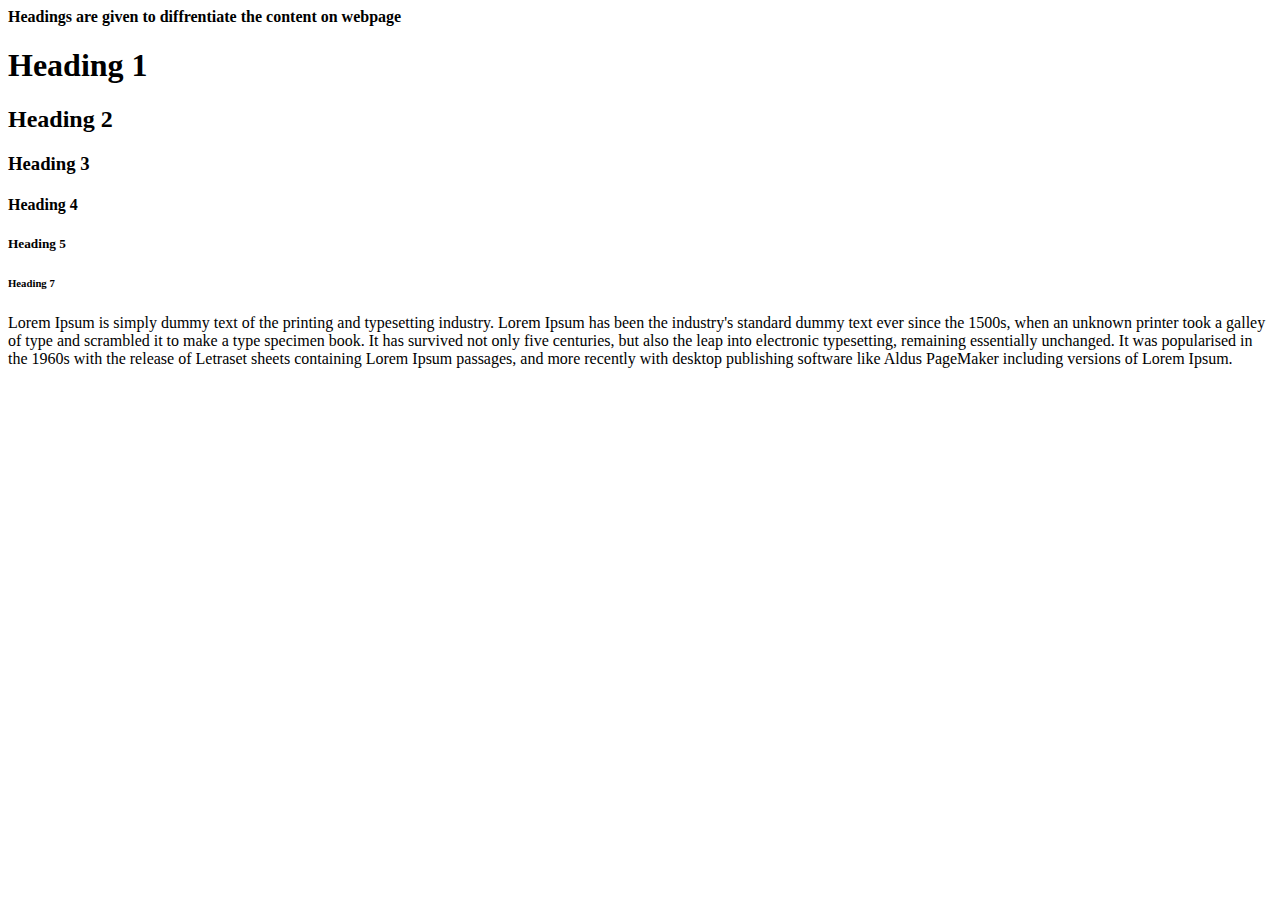
<file: HTML START/index.html>
<!DOCTYPE html> <!--Tells Browser this is HTML5 Document-->
<html lang="en"> <!--Act 'ROOT' of the document-->
<head>
    <!--Here Nothing visible to visitor. 
        This contains information about the page.
    Act Like Brain of webpage -->
    <meta charset="UTF-8">
    <meta name="viewport" content="width=device-width, initial-scale=1.0">
    <!--Shows on top of the tabs-->
    <title>HTML Basic Tags</title>
</head>
<body>
    <!--Everything here start visible to users. Its all about content-->
    <b> Headings are given to diffrentiate the content on webpage </b> 
    <h1>Heading 1</h1>
    <h2>Heading 2</h2>
    <h3>Heading 3</h3>
    <h4>Heading 4</h4>
    <h5>Heading 5</h5>
    <h6>Heading 7</h6>

    <p>Lorem Ipsum is simply dummy text of the printing and typesetting industry. 
        Lorem Ipsum has been the industry's standard dummy text ever since the 1500s, 
        when an unknown printer took a galley of type and scrambled it to make a type specimen book. 
        It has survived not only five centuries, but also the leap into electronic typesetting, 
        remaining essentially unchanged. It was popularised in the 1960s with the release of 
        Letraset sheets containing Lorem Ipsum passages, and more recently with desktop 
        publishing software like Aldus PageMaker including versions of Lorem Ipsum.</p>

</body>
</html>
</file>
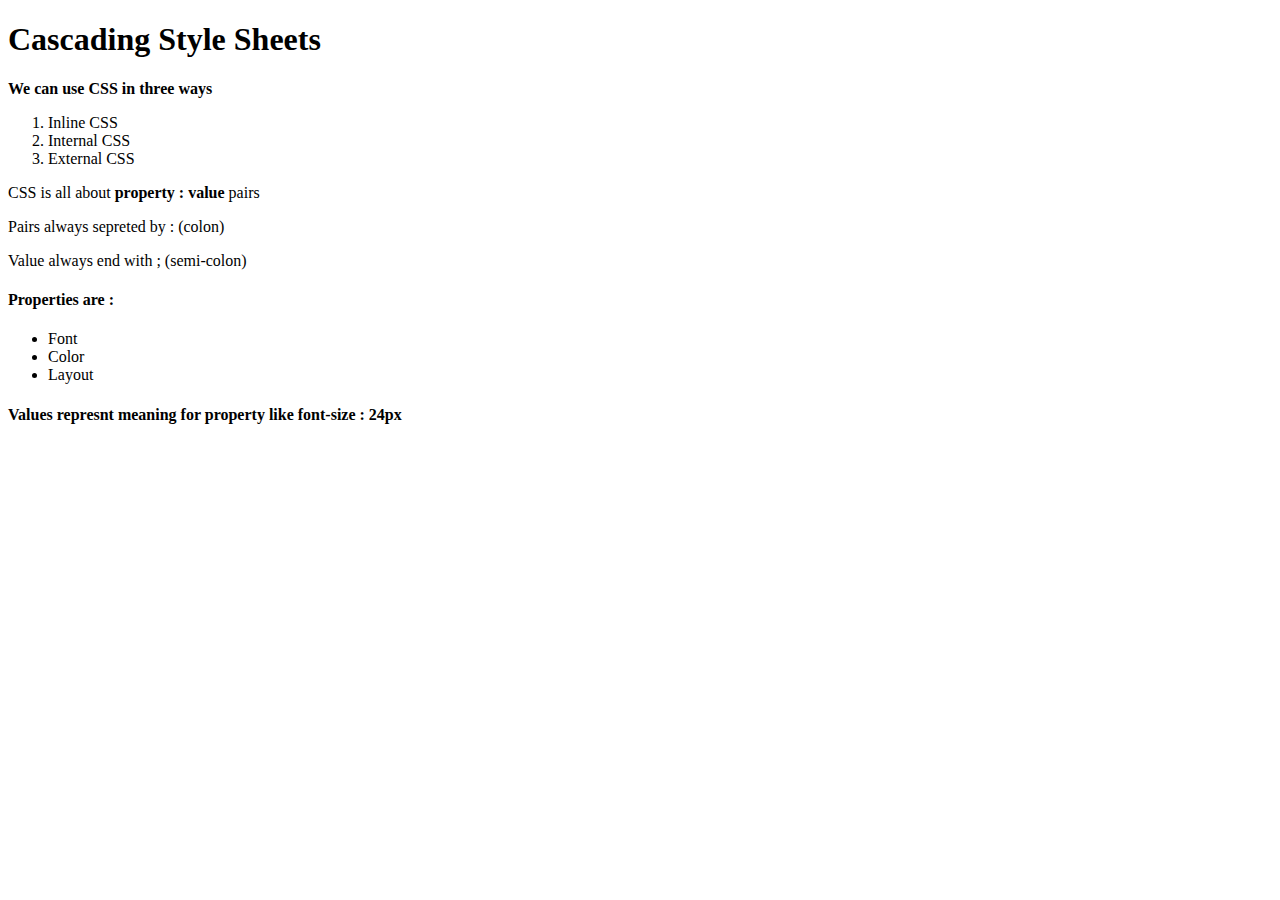
<file: HTML-CSS/index.html>
<!DOCTYPE html>
<html lang="en">
<head>
    <meta charset="UTF-8">
    <meta name="viewport" content="width=device-width, initial-scale=1.0">
    <title>Cascading Style Sheet</title>
</head>
<body>
    <h1>Cascading Style Sheets</h1>
    <strong>We can use CSS in three ways</strong>
    <ol>
        <li>Inline CSS</li>
        <li>Internal CSS</li>
        <li>External CSS</li>
    </ol>
    <p>CSS is all about <strong>property : value</strong> pairs</p>
    <p>Pairs always sepreted by : (colon)</p>
    <p>Value always end with ; (semi-colon)</p>
    
    <h4>Properties are : </h4>
        <ul>
            <li>Font</li>
            <li>Color</li>
            <li>Layout</li>
        </ul>

    <h4>Values represnt meaning for property like font-size : 24px </h4>
    <!--Here we will add one inline CSS example-->

    <!--Here we will add one internal CSS example-->

    <!--Here we will add one External CSS example-->
</body>
</html>
</file>
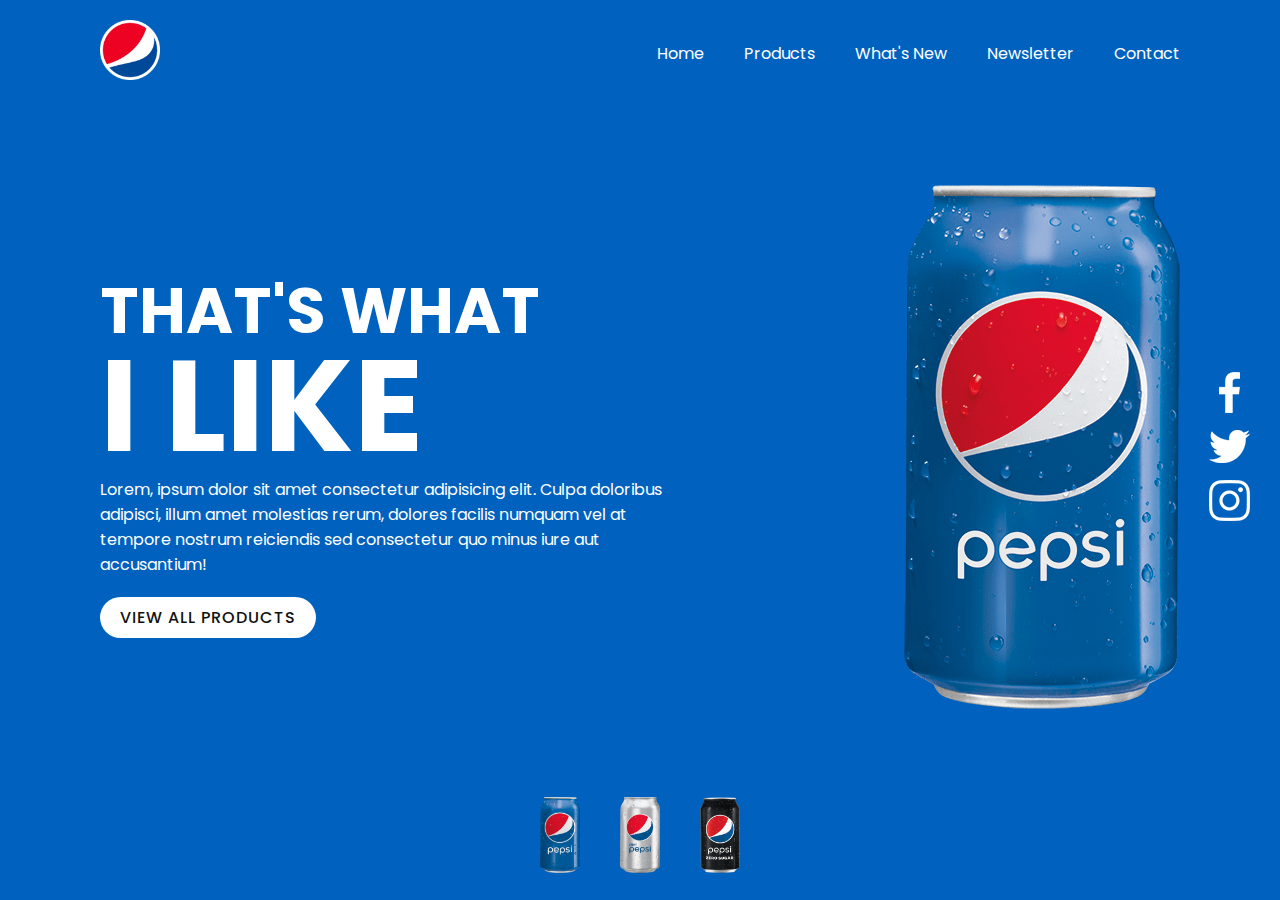
<file: pepsi-html-css-js/index.html>
<!DOCTYPE html>
<html lang="en">

<head>
    <meta charset="UTF-8">
    <meta name="viewport" content="width=device-width, initial-scale=1.0">
    <title>Pepsi</title>
    <link rel="stylesheet" href="style.css">
</head>

<body>
    <section class="sec">
        <header>
            <a href="#"><img src="images/logo.png" class="logo" alt="Logo"></a>
            <ul>
                <li><a href="#">Home</a></li>
                <li><a href="#">Products</a></li>
                <li><a href="#">What's New</a></li>
                <li><a href="#">Newsletter</a></li>
                <li><a href="#">Contact</a></li>
            </ul>
        </header>
        <div class="content">
            <div class="textBox">
                <h2>That's What<br><span>I Like</span></h2>
                <p>Lorem, ipsum dolor sit amet consectetur adipisicing elit. Culpa doloribus adipisci, illum amet
                    molestias rerum, dolores facilis numquam vel at tempore nostrum reiciendis sed consectetur quo minus
                    iure aut accusantium!</p>
                <a href="#">View All Products</a>
            </div>
        </div>
        <div class="imgBox">
            <img src="images/pepsi001.png" alt="img1" class="pepsi">
        </div>
        <ul class="thumb">
            <li><img src="images/pepsi001.png" alt="" onclick="imgSlider('images/pepsi001.png'); changeBgColor('#0062be');"></li>
            <li><img src="images/pepsi002.png" alt="" onclick="imgSlider('images/pepsi002.png'); changeBgColor('#e60c2c');"></li>
            <li><img src="images/pepsi003.png" alt="" onclick="imgSlider('images/pepsi003.png'); changeBgColor('#1e1e1e');"></li>
        </ul>
        <ul class="sci">
            <li><a href="#"><img src="images/facebook.png" alt=""></a></li>
            <li><a href="#"><img src="images/twitter.png" alt=""></a></li>
            <li><a href="#"><img src="images/instagram.png" alt=""></a></li>
        </ul>
    </section>
    <script type="text/javascript">
        function imgSlider(anything) {
            document.querySelector('.pepsi').src = anything;

        }
        function changeBgColor(color) {
            const sec = document.querySelector('.sec');
            sec.style.background = color;
        }
    </script>
</body>

</html>
</file>
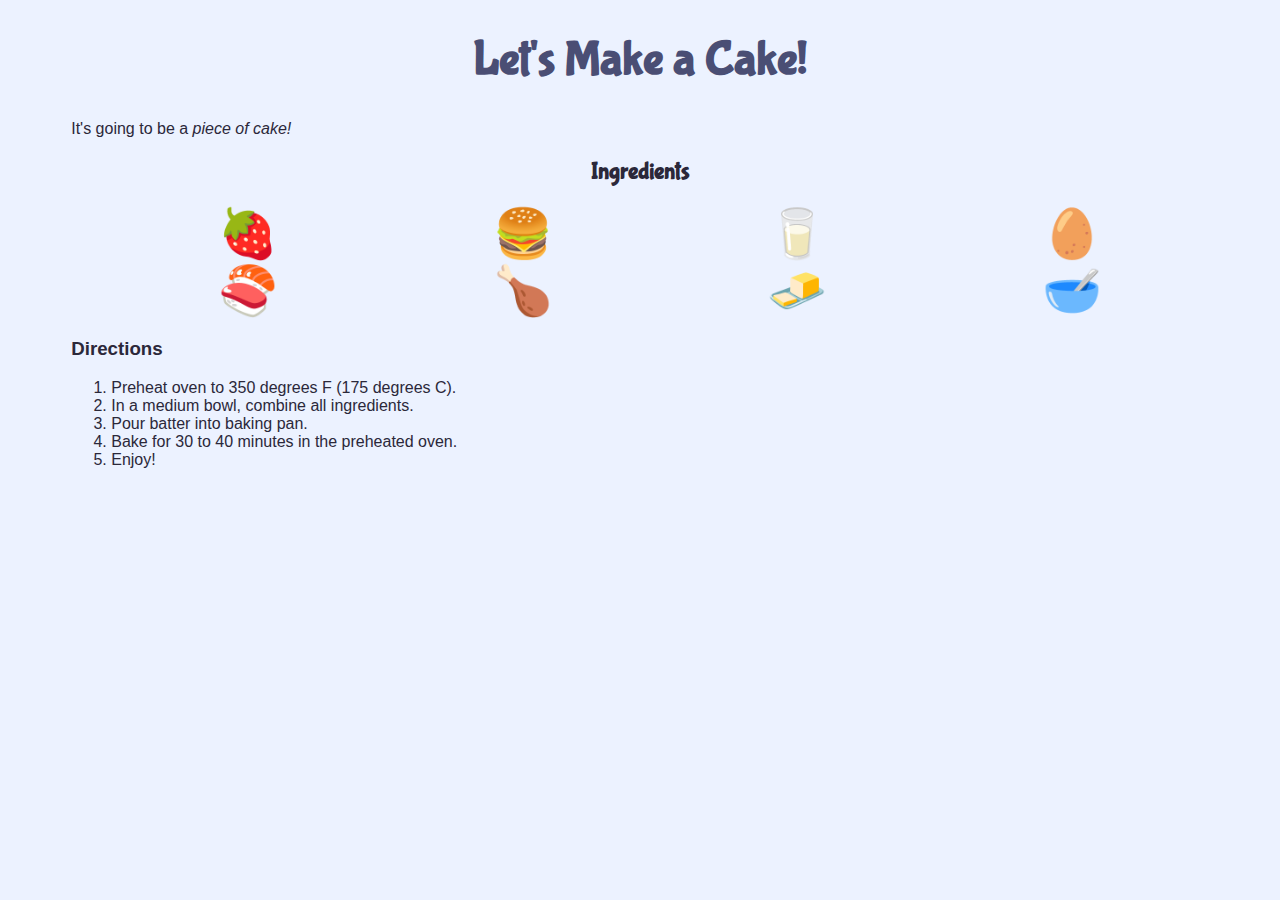
<file: Project 1/index.html>
<!DOCTYPE html>
<html lang="en">
  <head>
    <title>Cake Class</title>
    <link rel="stylesheet" href="index.css" />
  </head>
  <body>
    <section>
      <h1>Let's Make a Cake!</h1>
      It's going to be a <em>piece of cake!</em>
      <h2>Ingredients</h2>
      <ul class="grid">
        <li>🍓</li>
        <li>🍔</li>
        <li>🥛</li>
        <li>🥚</li>
        <li>🍣</li>
        <li>🍗</li>
        <li>🧈</li>
        <li>🥣</li>        
      </ul>
      <h3>Directions</h3>

      <ol>
        <li>
          Preheat oven to 350 degrees F (175 degrees C).
        </li>
        <li>
          In a medium bowl, combine all ingredients.
        </li>
        <li>Pour batter into baking pan.</li>
        <li>
          Bake for 30 to 40 minutes in the preheated oven.
        </li>
        <li>Enjoy!</li>
      </ol>
    </section>
    <script src="index.js"></script>
  </body>
</html>
</file>
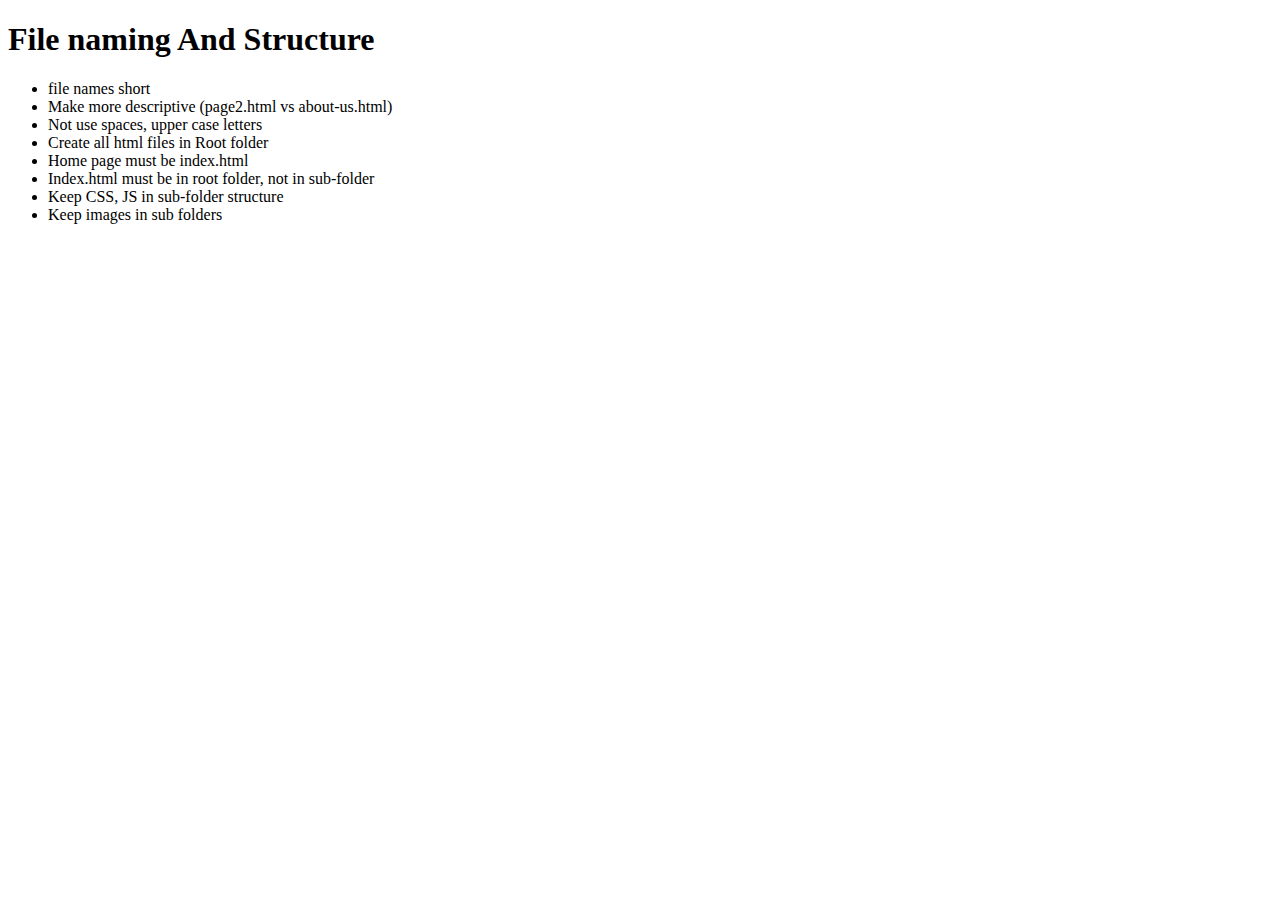
<file: Structure/index.html>
<!DOCTYPE html>
<html lang="en">
<head>
    <meta charset="UTF-8">
    <meta name="viewport" content="width=device-width, initial-scale=1.0">
    <title>File naming And Structure</title>
</head>
<body>
    <h1>File naming And Structure</h1>
    <ul>
        <li>file names short</li> 
        <li>Make more descriptive (page2.html vs about-us.html)</li>
        <li>Not use spaces, upper case letters</li>
        <li>Create all html files in Root folder</li>
        <li>Home page must be index.html</li>
        <li>Index.html must be in root folder, not in sub-folder</li>
        <li>Keep CSS, JS in sub-folder structure</li>
        <li>Keep images in sub folders</li>
    </ul>
</body>
</html>
</file>
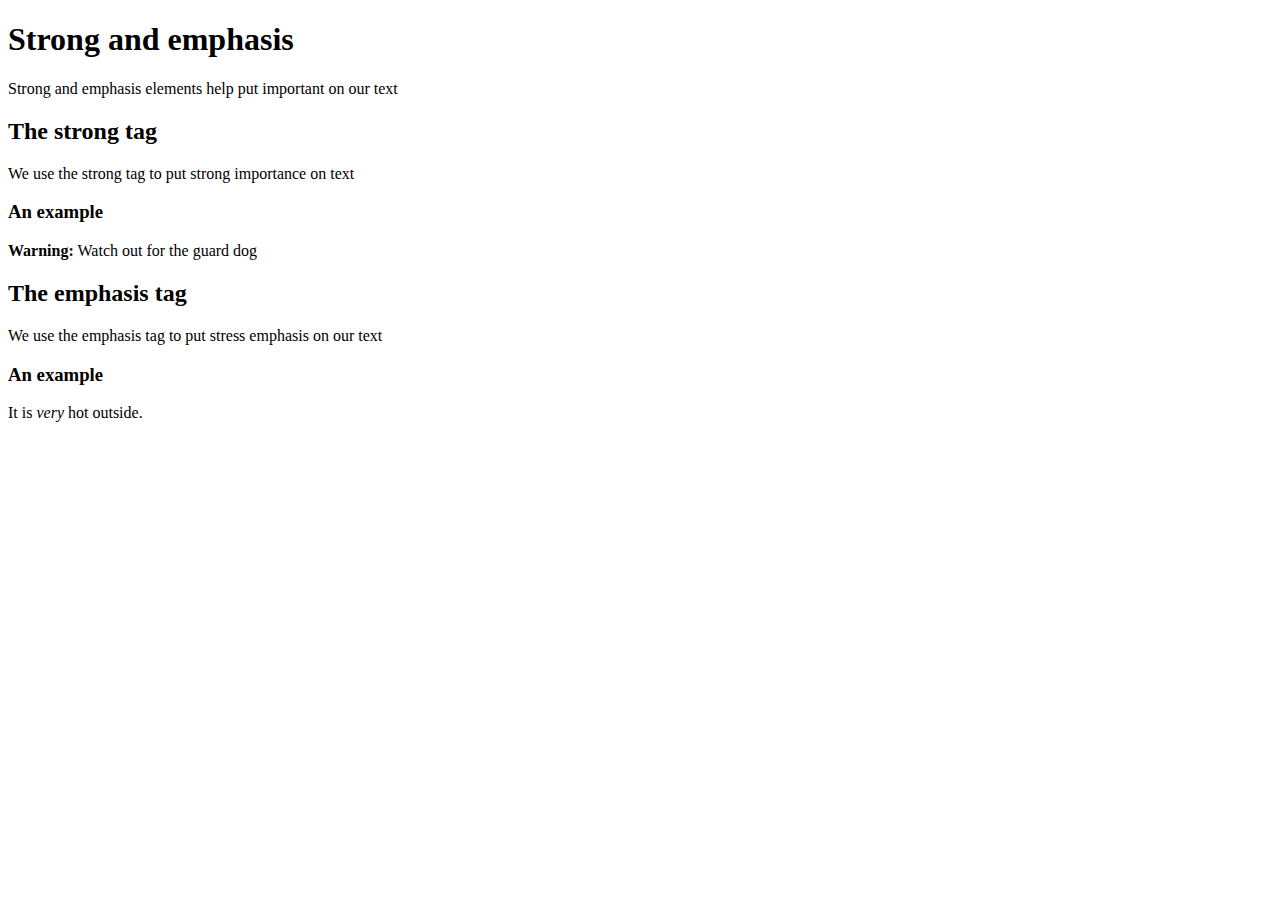
<file: HTML START/tags.html>
<!DOCTYPE html>
<html>
    <head>
        <title>Strong and emphasis!</title>
    </head>
    <body>
        <h1>Strong and emphasis</h1>
        <p>Strong and emphasis elements help put important on our text</p>
        
        <h2>The strong tag</h2>
        <p>We use the strong tag to put strong importance on text</p>
        
        <h3>An example</h3>
        <p><strong>Warning:</strong> Watch out for the guard dog</p>
        
        <h2>The emphasis tag</h2>
        <p>We use the emphasis tag to put stress emphasis on our text</p>
        
        <h3>An example</h3>
        <p>It is <em>very</em> hot outside.</p>
    </body>
</html>
</file>
<file: pepsi-html-css-js/style.css>
@import url('https://fonts.googleapis.com/css2?family=Poppins:wght@200;300;400;500;600;700;800&display=swap');

* {
    margin: 0;
    padding: 0;
    box-sizing: border-box;
    font-family: 'Poppins', sans-serif;
}

section{
    position: relative;
    width: 100%;
    min-height: 100vh;
    padding: 100px;
    display: flex;
    justify-content: space-between;
    align-items: center;
    background: #0062be;
    transition: 0.5s;
}

header {
    position: absolute;
    top: 0;
    left: 0;
    width: 100%;
    padding: 20px 100px;
    display: flex;
    justify-content: space-between;
    align-items: center;
}

header .logo {
    position: relative;
    max-width: 60px;
}

header ul {
    position: relative;
    display: flex;
}

header ul li {
    list-style: none;   
}

header ul li a {
    display: inline-block;
    color: #fff;
    margin-left: 40px;
    font-weight: 400;
    text-decoration: none;

}

.content {
    position: relative;
    width: 100%;
    display: flex;
    justify-content: space-between;
    align-items: center;
}

.content .textBox {
    position: relative;
    max-width: 600px;
}

.content .textBox h2 {
    color: #fff;
    font-size: 4em;
    line-height: 1.5em;
    text-transform: uppercase;
}

.content .textBox h2 span {
    font-size: 2em;
}

.content .textBox p {
    color: #fff;
}

.content .textBox a {
    display: inline-block;
    margin-top: 20px;
    padding: 8px 20px;
    background: #fff;
    color: #111;
    border-radius: 40px;
    font-weight: 500;
    text-decoration: none;
    text-transform: uppercase;
    letter-spacing: 1px;
}

.content .imgBox {
    width: 600px;
    display: flex;
    padding-right: 100px;
    justify-content: flex-end;
}

.content .imgBox img{
    max-width: 260px;
}

.thumb {
    position: absolute;
    left: 50%;
    bottom: 20px;
    transform: translateX(-50%);
    display: flex;
}
.thumb li {
    list-style: none;
    display: inline-block;
    margin: 0 20px;
    cursor: pointer;
    transition: 0.5s;
}

.thumb li img {
    max-width: 40px;
}

.thumb li img:hover {
    transform: translateY(-15px);
}

.sci {
    position: absolute;
    top: 50%;
    right: 30px;
    transform: translateY(-50%);
    display: flex;
    justify-content: center;
    align-items: center;
    flex-direction: column;
}

.sci li {
    list-style: none;
}

.sci li a {
    display: inline-block;
    filter: invert(1);
    margin: 5px 0;
    transform: scale(0.6px);
}
</file>
<file: Project 1/index.css>
@import url("https://fonts.googleapis.com/css?family=Bubblegum+Sans&display=swap");

:root {
  --bg-color: #ECF2FF;
  --text-color: #2B283A;
  --title-color: #4A4E74;
}


body {
  background: var(--bg-color);
  font-family: sans-serif;
  color: var(--text-color);
}

section {
  width: 90%;
  margin: 0 auto;
}

h1,
h2 {
  font-family: "Bubblegum Sans";
  text-align: center;
}

h1 {
  /* I don't want red anymore, I want it to be blue! 
  Help me change it! */
  color: var(--title-color);
  font-size: 3em;
  text-align: center;
}

/* How can I make my other section titles blue too? */


ul.grid {
    display: grid;
    grid-template-columns: auto auto auto auto;
}

ul.grid li {
    list-style: none;
    font-size: 3em;
    justify-self: center;
}
</file>
